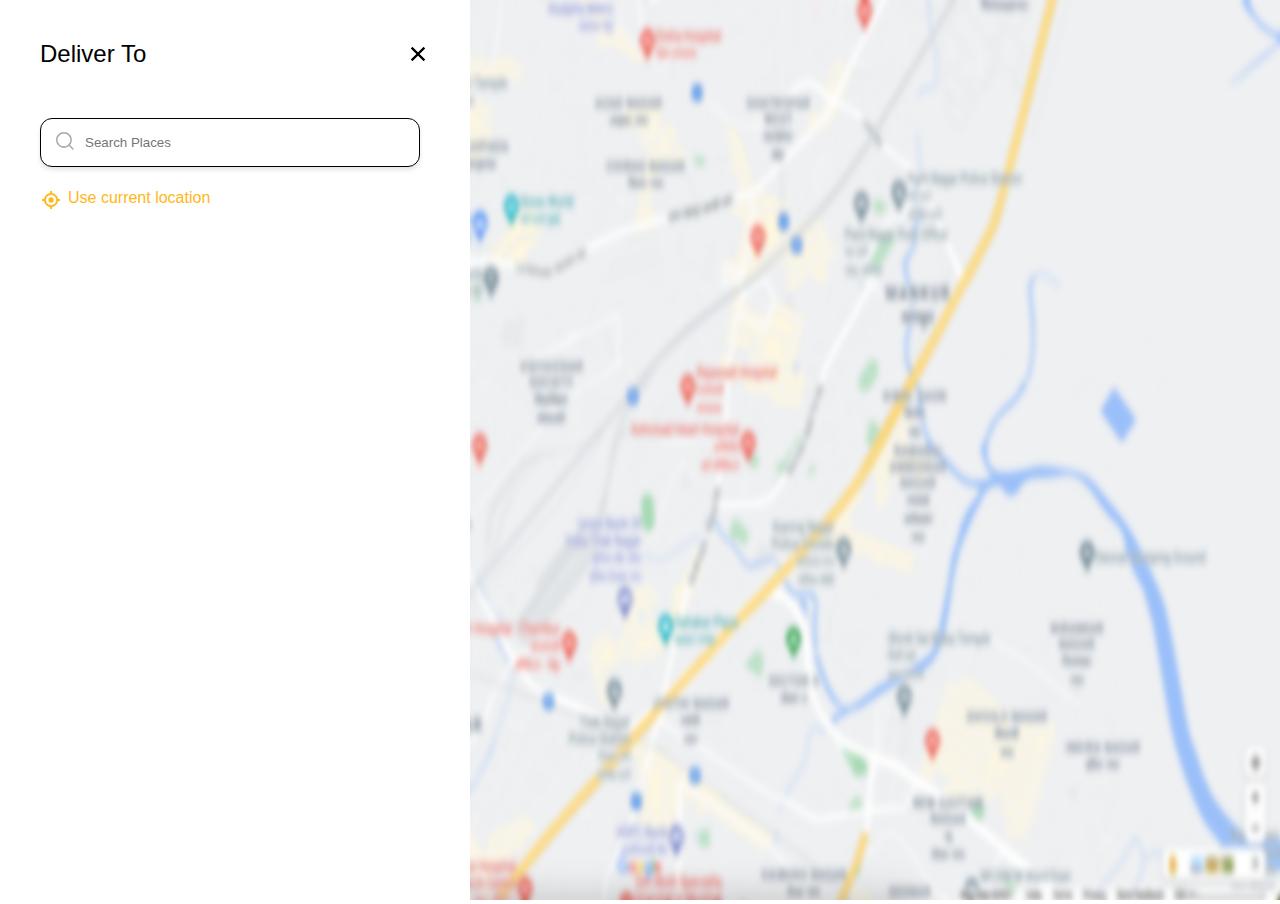
<file: search-address.html>
<!DOCTYPE html>
<html lang="en">

<head>
    <meta charset="UTF-8">
    <meta http-equiv="X-UA-Compatible" content="IE=edge">
    <meta name="viewport" content="width=device-width, initial-scale=1.0">
    <title>Document</title>
    <link rel="stylesheet" href="search-address.css">
</head>

<body>
    <section>
        <div class="backImage">
            <img src="images/map.png" class="side-image" alt="Background Map Image" style="width: 100vw;height: 100vh;">
        </div>
        <div class="sidebar">
            <div class="head">
                <div class="heading">
                    <img src="images/back-arrow.svg" alt="Back Arrow" class="back-arrow" onclick="redirectToIndex()">
                    Deliver To
                </div>
                <img src="images/close.svg" class="close-arrow" alt="Close Menu Icon" onclick="redirectToIndex()" style="cursor: pointer;">
            </div>
            <div class="input-box">
                <input type="text" class="search" autocomplete="off" role="combobox" placeholder="Search Places">
            </div>
            <img src="images/search.svg" alt="" class="search-icon">
            <div class="current-location" onclick="redirectToSetAddress()">
                <img src="images/current-location.png" class="location-image" alt="image" style="background: #ffb719;">
                <span>
                    Use current location
                </span>
            </div>
        </div>
    </section>
    <script>
        function redirectToSetAddress() {
            location.href = "set-address.html";
        }
        function redirectToIndex() {
            location.href="index.html";
        }

    </script>
</body>

</html>
</file>
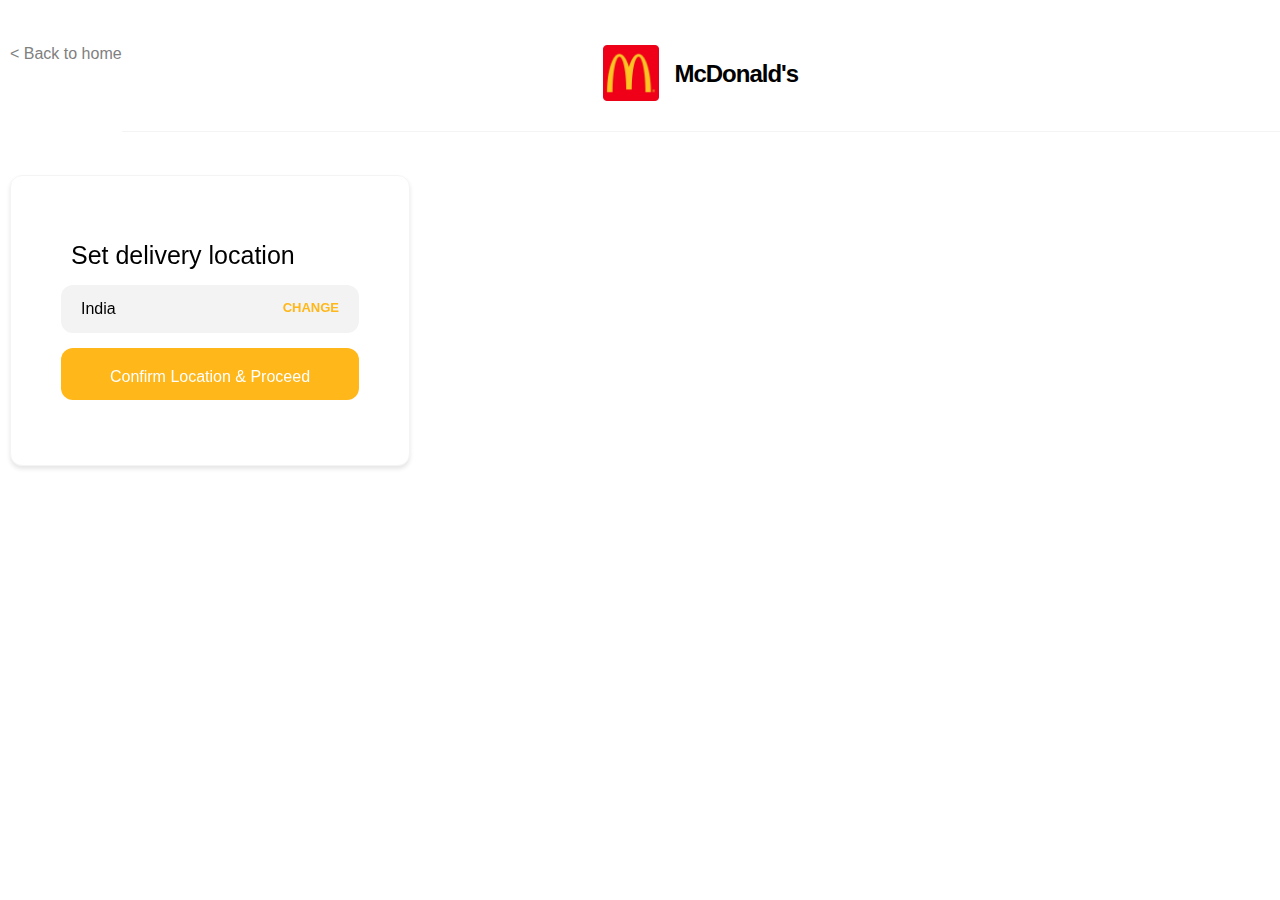
<file: set-address.html>
<!DOCTYPE html>
<html lang="en">

<head>
    <meta charset="UTF-8">
    <meta http-equiv="X-UA-Compatible" content="IE=edge">
    <meta name="viewport" content="width=device-width, initial-scale=1.0">
    <title>Document</title>
    <link rel="stylesheet" href="set-address.css">
    <script src="https://ajax.googleapis.com/ajax/libs/jquery/3.5.1/jquery.min.js"></script>
</head>

<body>
    <header>
        <a href="index.html" class="backbtn">
            < Back to home</a>
                <div class="navbar">
                    <img class="head-img" src="images/mcd1.jpg" alt="McDonald's Logo" width="56px" height="56px">
                    <p class="head-text">McDonald's</p>
                </div>
    </header>
    <section class="g-map" id="map">
        <div style="position:relative;overflow:hidden;">
            <iframe
                src="https://www.google.com/maps/embed?pb=!1m18!1m12!1m3!1d30711058.692950357!2d64.4487244350266!3d20.012353286203783!2m3!1f0!2f0!3f0!3m2!1i1024!2i768!4f13.1!3m3!1m2!1s0x30635ff06b92b791%3A0xd78c4fa1854213a6!2sIndia!5e0!3m2!1sen!2sin!4v1641133473017!5m2!1sen!2sin"
                width="100%" height="600" style="border:0;" allowfullscreen="" loading="lazy"></iframe>
        </div>
        <div class="back-arrow">
            <img src="images/back-arrow.svg" alt="Back Arrow" onclick="redirectToIndex()">
        </div>
        <div class="bottom-section">
            <div class="heading">Set delivery location</div>
            <div class="location-container">
                <div class="dynamic-address">
                    <div class="address">India</div>
                    <div class="change">CHANGE</div>
                </div>

                <div class="confirm" onclick="redirectToOrder()">Confirm Location & Proceed</div>
            </div>
        </div>
    </section>
    <script>
        
        function redirectToIndex() {
            location.href = "index.html";
        }
        function redirectToOrder() {
            location.href = "order.html";
        }
    </script>
</body>

</html>
</file>
<file: search-address.css>
*{
    font-family: Roboto , sans-serif;
    box-sizing: border-box;
    margin: 0px;
}

.sidebar{
    width: 470px;
    padding: 40px;
    position: fixed;
    left: 0px;
    top: 0;
    right: 0;
    bottom: 0;
    background-color: #fff;
}
.head{
    display: flex;
    justify-content: space-between;
}
.heading{
    font-size: 24px;
    font-weight: 500px ;
}
.search{
    margin-top: 50px;
    background: #fff 0 0 no-repeat;
    border: 1px solid #000;
    border-radius: 12px;
    padding: 16px 70px 16px 44px;
    text-overflow: ellipsis;
    outline: none;
    width: 380px;
    box-shadow: 0 3px 4px rgb(0 0 0 / 0.1);
}
.search-icon{
    position: relative;
    top: -35px;
    left: 16px;
    color: #999;
}
.current-location{
    /* margin-top: -60px; */
    color: #ffb719;
    display: flex;
    justify-content: left;
}
.location-image{
    width: 22px;
    height: 22px;
}
.current-location span{
    margin-left: 3px;
    padding-left: 3px;
}
.current-location:hover{
    cursor: pointer;
}
.back-arrow{
    display: none;
}
@media (min-width:700px) and (max-width:1000px){
    .sidebar{
        width: 400px;
    }
    .search{
        width: 300px;
    }
}
@media (max-width:700px){
    *{
        margin: 0px;
    }
    .backImage{
        display: none;
    }
    .sidebar{
        width: 100%;
    }
    .close-arrow{
        display: none;
    }
    .back-arrow{
        display: inline-block;
    }
    .heading{
        position: fixed;
        border: 1px solid #f4f4f4;
        box-shadow: 0 3px 4px rgb(0 0 0 / 0.1);
        top: 0;
        left: 0;
        right: 0;
        height: 60px;
        padding-top: 10px;
        margin-left: 5px;
        font-size: 28px;
        font-weight: bold;
    }
    .back-arrow{
        margin-right: 10px;
        cursor: pointer;
    }
    .input-box{
        margin-top: 40px;
    }
    .search{
        margin-top: 0px;
        width: 100%;
        font-size: 16px;
    }
    .current-location{
        font-size: 20px;
        height: 40px;
    }
    .location-image{
        height: 25px;
        width: 25px;
    }
    @media (max-width:350px){
       .search{
           font-size: 18px;
           width: 100%;
       }
       .search-icon{
           margin-left: -30px;
           margin-top: -3px;
       }
       .input-box{
           margin-left: -30px;
       }
       .current-location{
           margin-left: -30px;
           font-size: 20px;
       }
       .location-image{
           height: 25px;
           width: 25px;
       }
    }
    @media (max-width:264px){
        .current-location{
            font-size: 16px;
        }
        .location-image{
            height: 20px;
            width: 20px;
        }
        .search{
            font-size: 13px;
            height: 40px;
        }
        .search-icon{
            margin-top: 5px;
        }
        .heading{
            font-size: 20px;
        }
        .back-arrow{
            width: 20px;
            height: 20px;
            /* padding-top: 10px; */
        }
    }
}
</file>
<file: set-address.css>
*{
    margin: 15px 0;
    font-family: Roboto , sans-serif;
    box-sizing: border-box;
}
.navbar{
    display: flex;
    justify-content: center;
    height: auto;
    padding-bottom: 15px;
    border-bottom: 1px solid #f4f4f4;
    
}
header a{
    float: left;
}
.head-text{
    font-size: 24px;
    font-weight: bolder;
    margin-left: 15px;
    height: 25px;
    margin-top: 30px;
    padding: auto;
    letter-spacing: -1px;
}
a{
    text-decoration: none;;
    color: gray;
}
.backbtn{
    margin-left: 10px;
}
.bottom-section{
    width: 400px;
    border: 1px solid #f4f4f4;
    /* text-align: center; */
    padding: 50px;
    top: 160px;
    left: 10px;
    position: fixed;
    background-color: #fff;
    border-radius: 12px;
    box-shadow: 0 3px 4px rgb(0 0 0 / 0.1);
}
.dynamic-address{
    display: flex;
    justify-content: space-between;
    padding: 0px 20px;
    background-color: #f3f3f3;
    border-radius: 12px;
}
.change{
    font-size: 13px;
    color: #ffb719;
    font-weight: bolder;
    cursor: pointer;
}
.heading{
    font-size: 25px;
    font-weight: 500px;
    padding: 0 10px;
}
.confirm{
    text-align: center;
    width: 100%;
    height: 52px;
    padding: 20px;
    color: #fff;
    background-color: #ffb719;
    border-radius: 12px;
    cursor: pointer;
}
.back-arrow{
    display: none;
}
@media (max-width:600px){
    *{
        margin: 0px;
    }
    header{
        display: none;
    }
    .bottom-section{
        position: fixed;
        top: 65%;
        bottom: 0;
        left: 0px;
        right: 0px;
        width: 100%;
        padding: 20px;
        padding-left: 30px;
        padding-bottom: 50px;
    }
    .heading{
        margin: 5px;
        padding-left: 15px;
    }
    .dynamic-address{
        height: 50px;
        padding-top: 15px;
        margin: 5px;
        width: 100%;
        font-size: 18px;
        margin-top: 15px;
    }
    .change{
        font-size: 16px;
    }
    .confirm{
        margin: 5px;
        width: 100%;
        height: 50px;
        padding-top: 15px;
        font-size: 20px;
        margin-top: 15px;
    }
    .back-arrow{
        background-color: #fff;
        position: fixed;
        display: block;
        top: 10px;
        left: 90%;
        font-size: 28px;
        width: 40px;
        border-radius: 20px;
        padding: 3px;
        text-align: center;
        padding-top: 5px;
        cursor: pointer;
    }
    @media (max-width:400px){
        .heading{
            font-size: 18px;
            font-weight: bold;
        }
        .address{
            font-size: 16px;
        }
        .change{
            font-size: 16px;
        }
        .confirm{
            margin-top: 15px;
            font-size: 16px;
        }
        .back-arrow{
            left: 85%;
        }
        .dynamic-address{
            margin-top: 15px;
        }
        @media (max-width:322px){
            .heading{
                font-size: 15px;
                font-weight: bold;
            }
            .confirm{
                font-size: 15px;
                height: 40px;
                padding-top: 10px;
            }
            .dynamic-address{
                height: 40px;
            }
            .address{
                font-size: 13px;
            }
            .change{
                font-size: 13px;
            }
            .bottom-section{
                padding: 20px 10px;
            }
            .back-arrow{
                left: 85%;
            }
        }
        @media (max-width:272px){
            .confirm{
                font-size: 13px;
                height: 45px;
                padding-top: 15px;
            }
            .heading{
                font-size: 15px;
                font-weight: bold;
            }
            .address{
                font-size: 12px;
            }
            .change{
                font-size: 12px;
            }
            .dynamic-address{
                height: 40px;
            }
            .back-arrow{
                left: 80%;
            }
        }
    }
}
</file>
